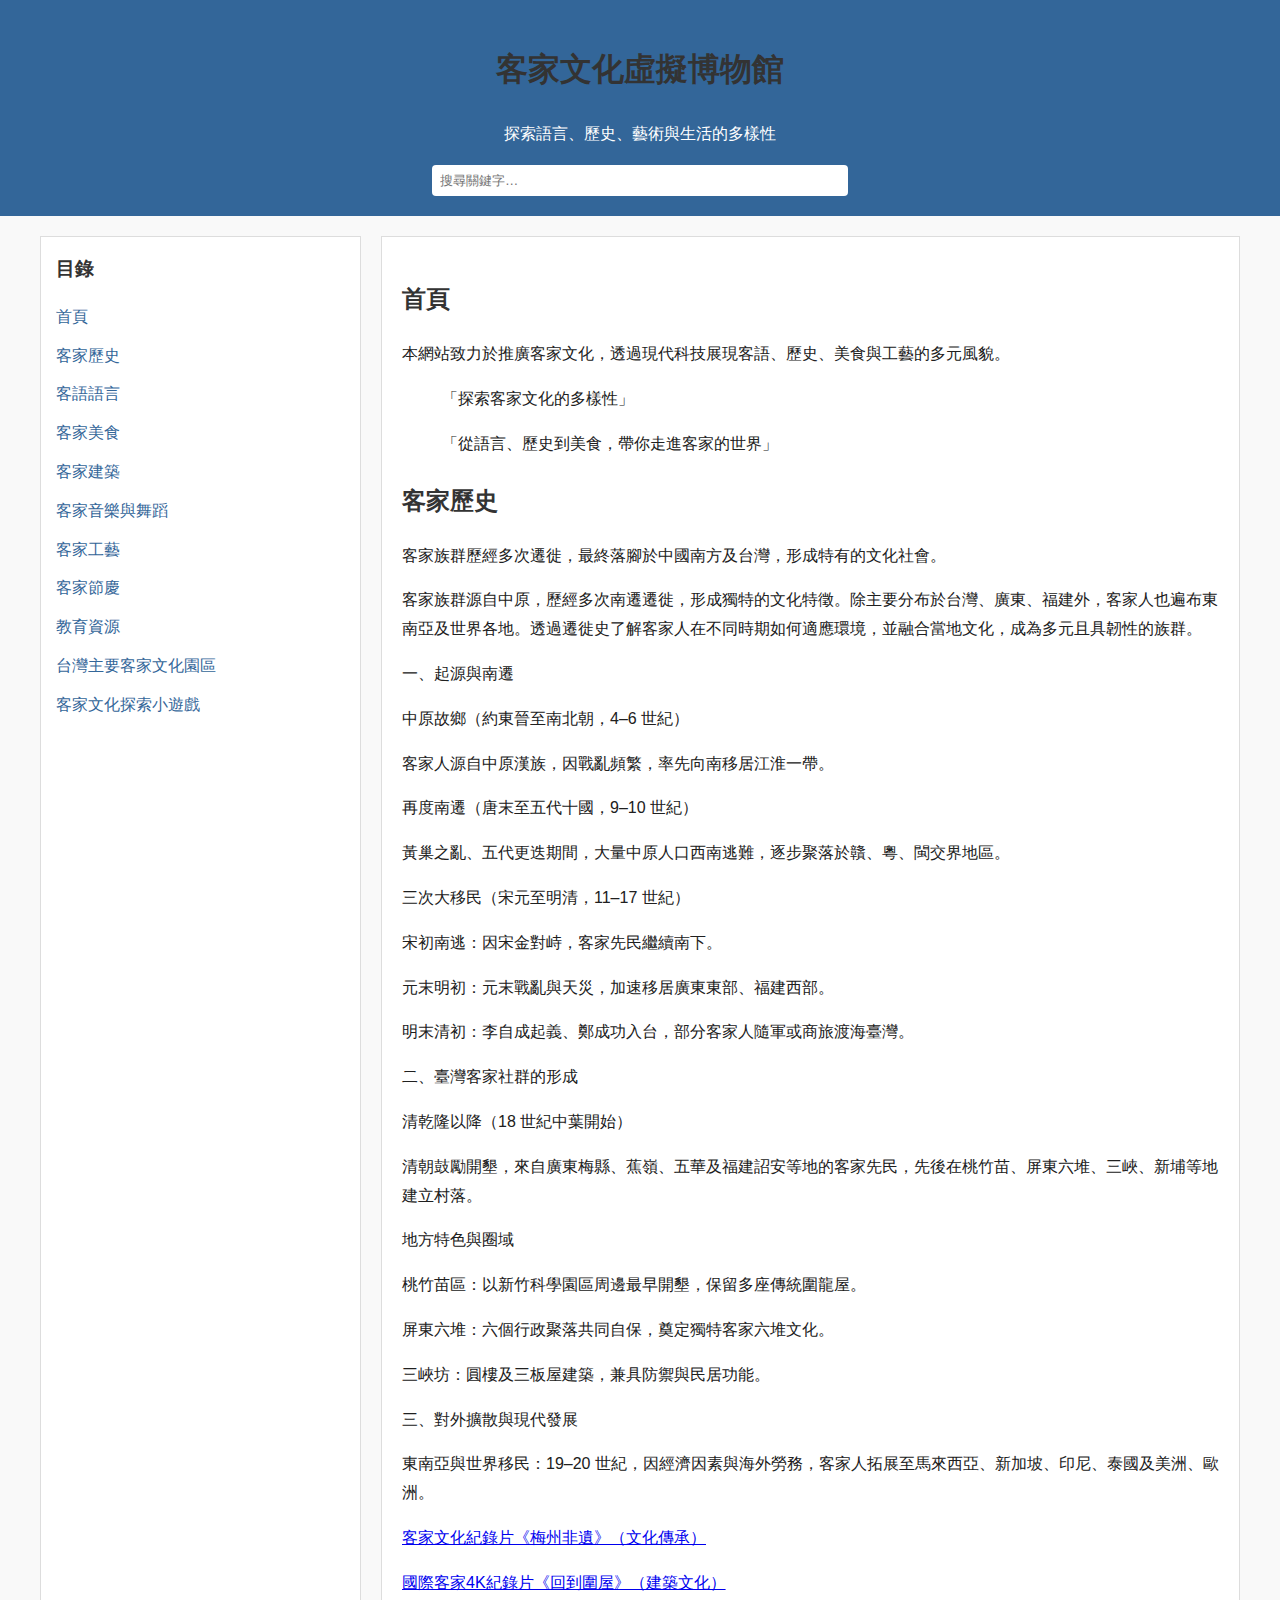
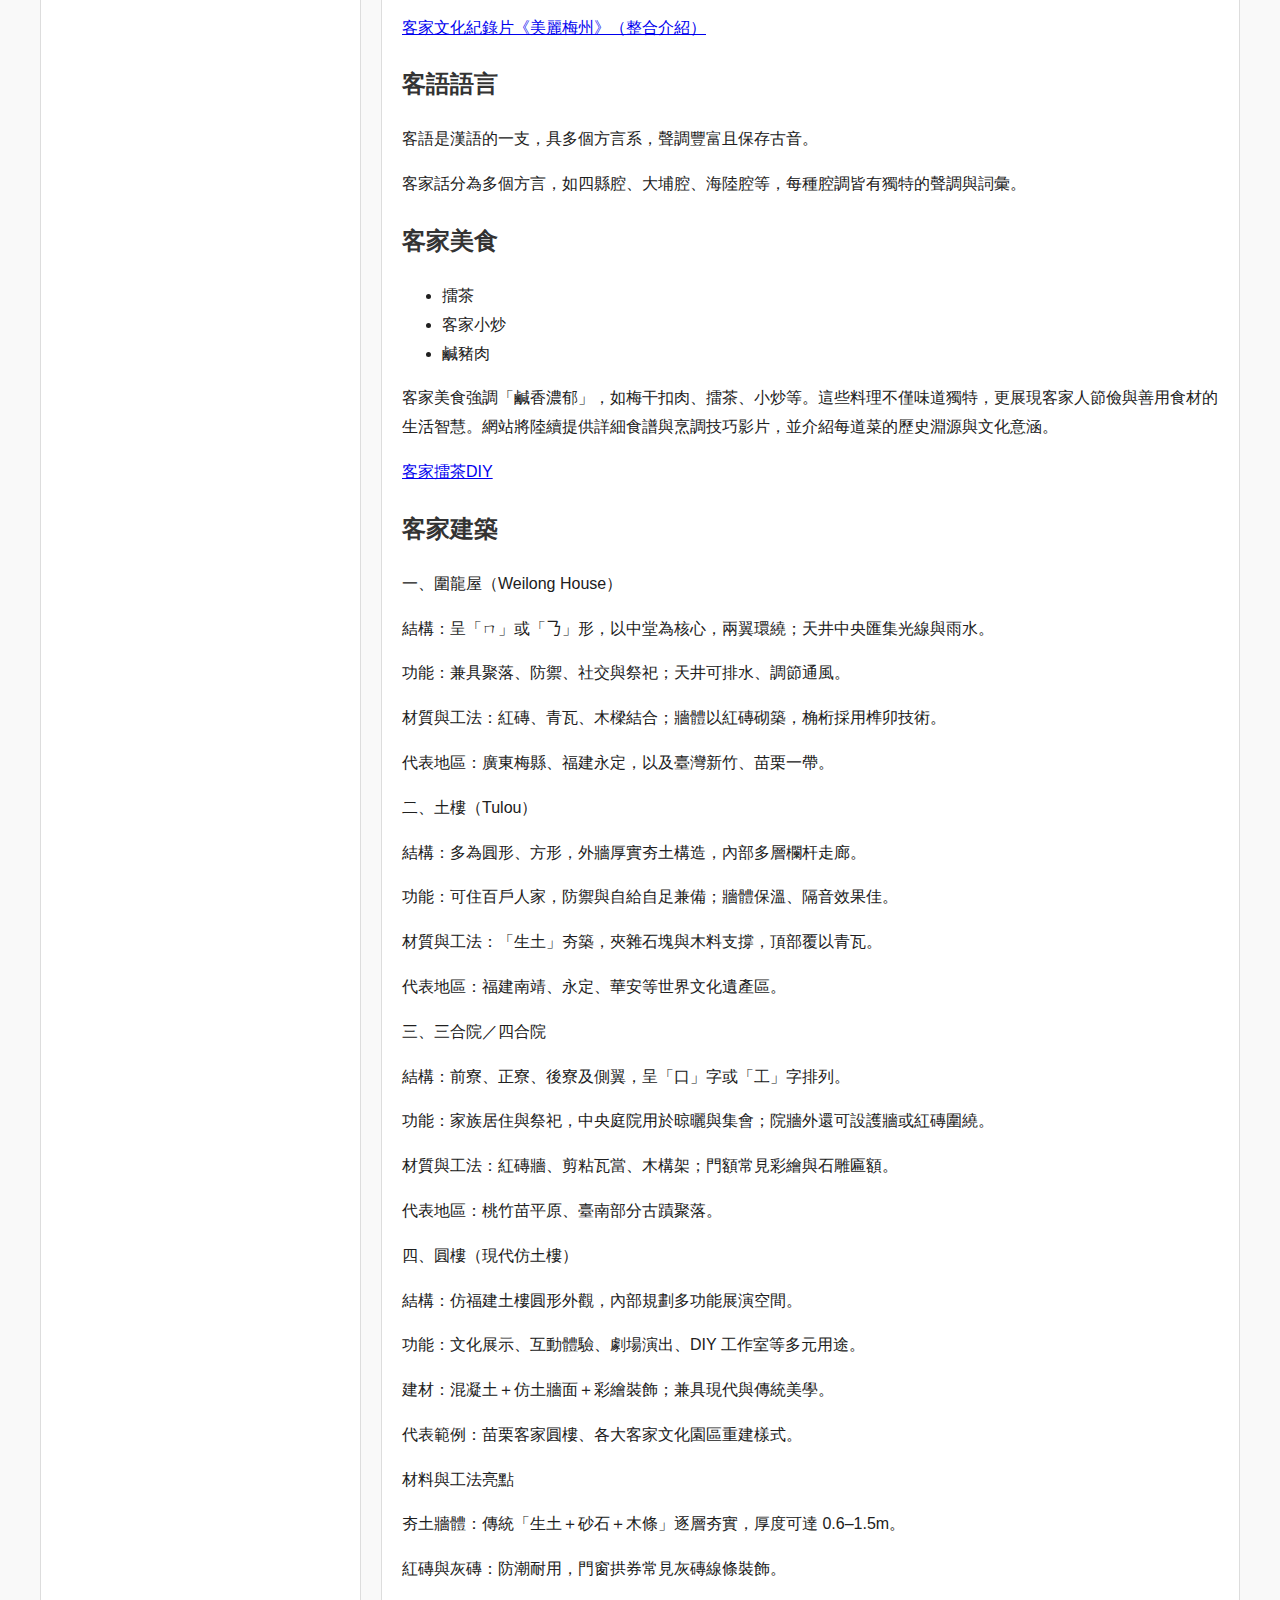
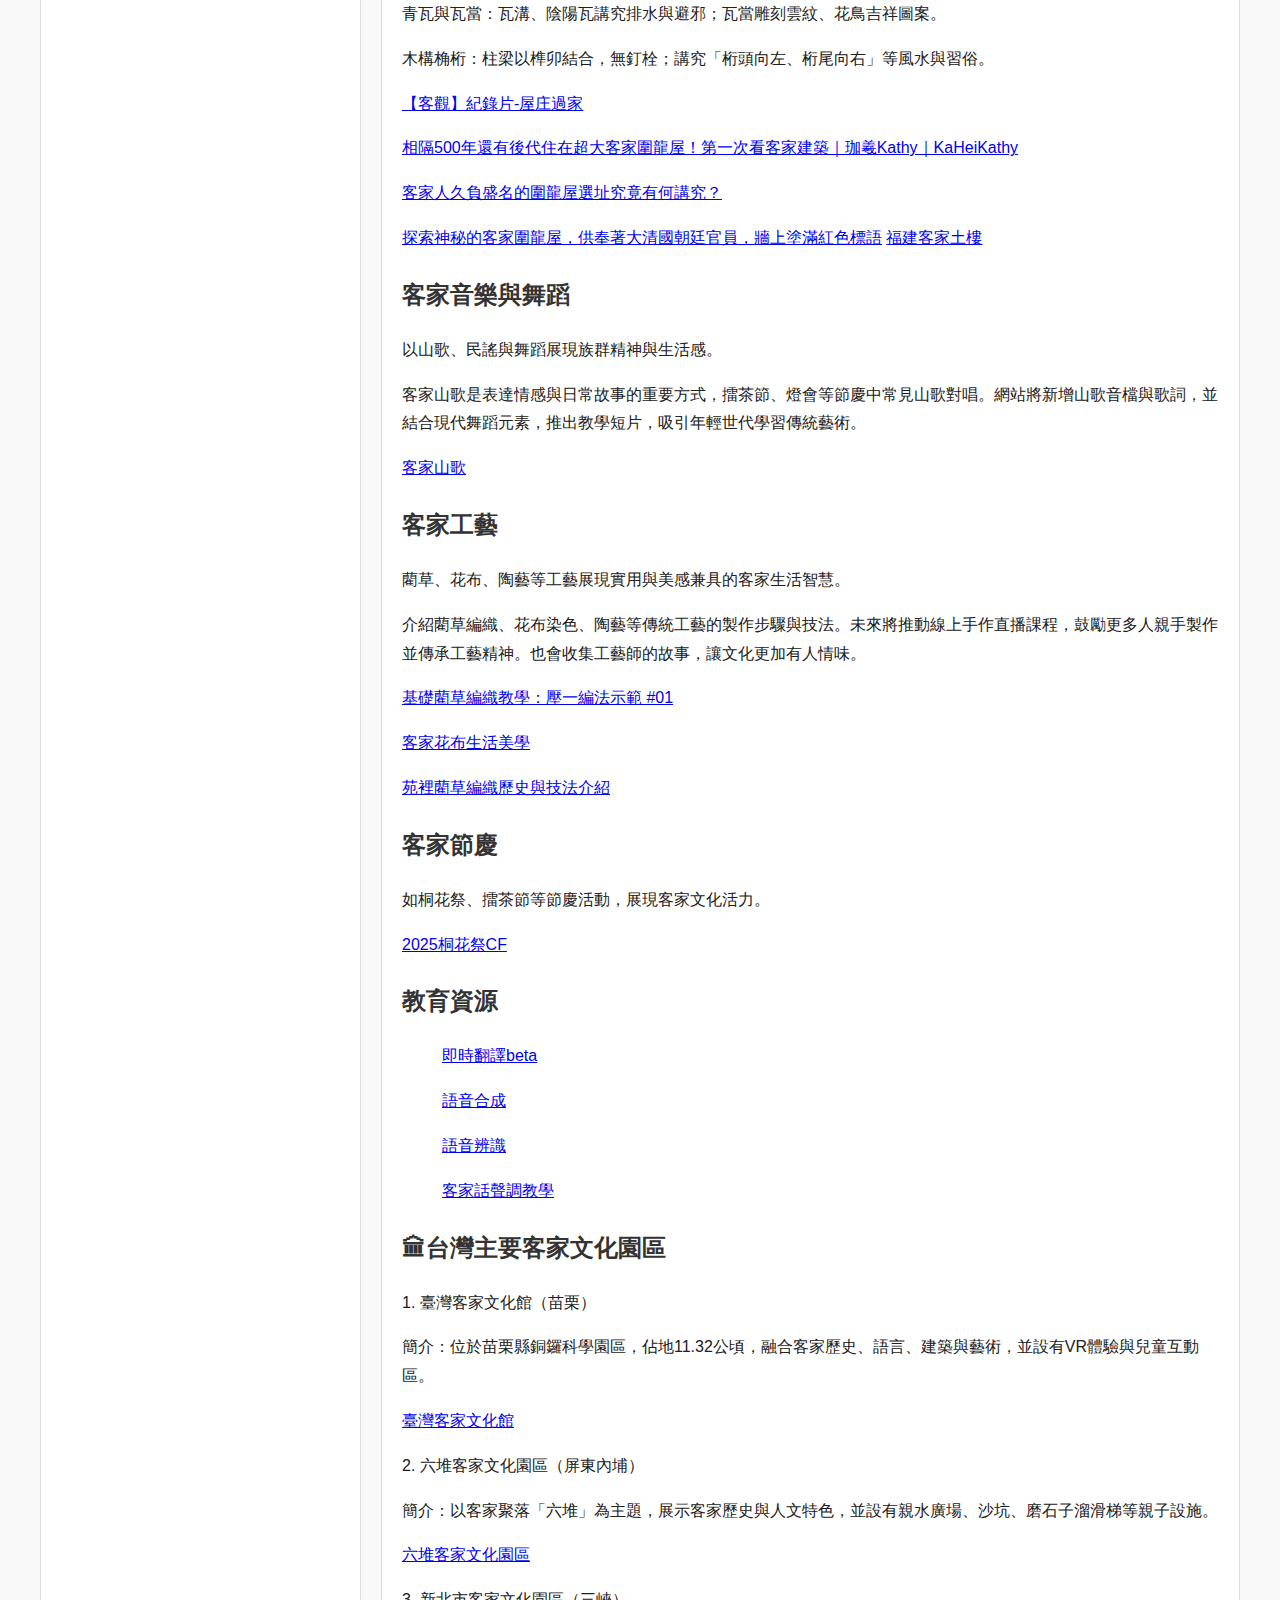
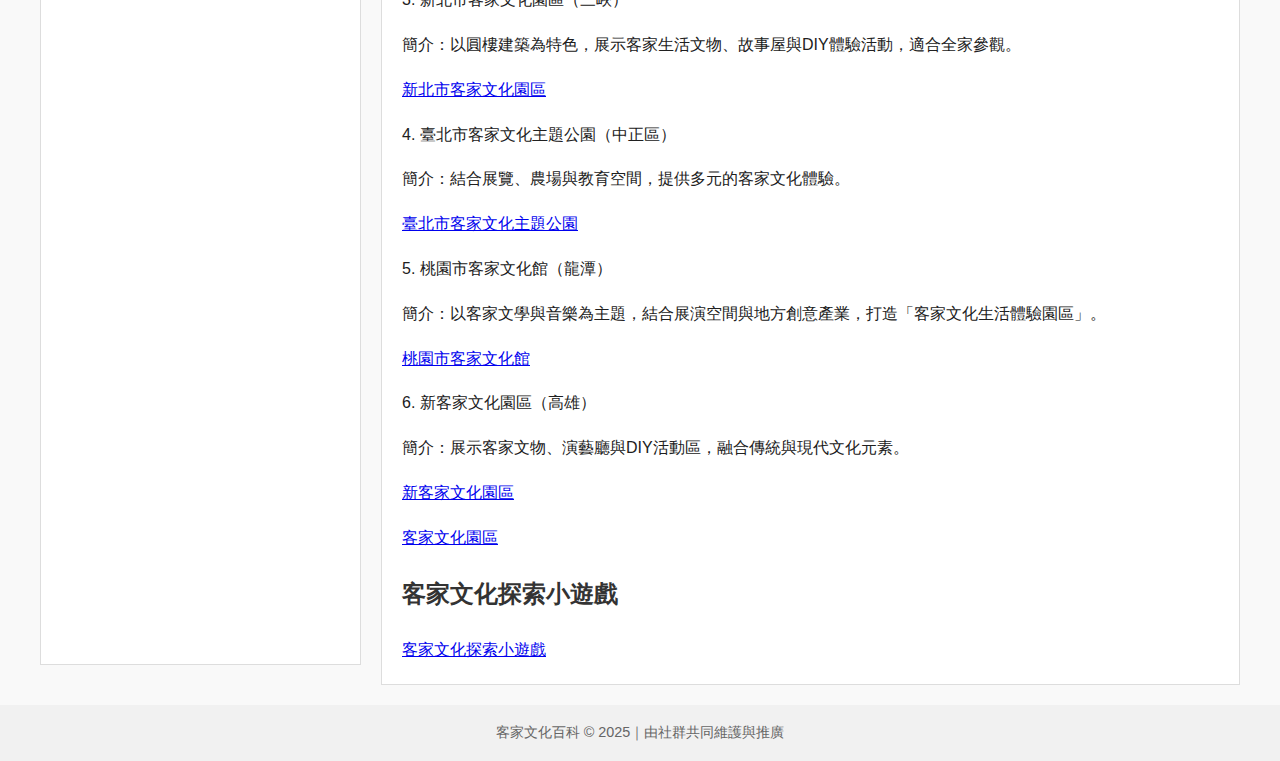
<file: index.html>
<!DOCTYPE html>
<html lang="zh-Hant">
<head>
  <meta charset="UTF-8">
  <meta name="viewport" content="width=device-width, initial-scale=1">
  <title>客家文化虛擬博物館</title>
  <style>
    body {
      font-family: "Noto Sans TC", sans-serif;
      line-height: 1.8;
      background-color: #f9f9f9;
      margin: 0;
      padding: 0;
      color: #202020;
    }

    header {
      background-color: #336699;
      color: white;
      padding: 20px;
      text-align: center;
    }

    .search-bar {
      margin-top: 10px;
    }

    .search-bar input {
      padding: 8px;
      width: 60%;
      max-width: 400px;
      border: none;
      border-radius: 4px;
    }

    main {
      display: flex;
      flex-wrap: wrap;
      padding: 20px;
      max-width: 1200px;
      margin: auto;
    }

    nav {
      flex: 1 1 250px;
      background-color: #fff;
      border: 1px solid #ddd;
      padding: 15px;
      margin-bottom: 20px;
    }

    nav h2 {
      font-size: 1.2em;
      margin-top: 0;
    }

    nav ul {
      list-style-type: none;
      padding-left: 0;
    }

    nav ul li {
      margin-bottom: 10px;
    }

    nav a {
      color: #336699;
      text-decoration: none;
    }

    article {
      flex: 3 1 700px;
      background-color: #fff;
      padding: 20px;
      border: 1px solid #ddd;
      margin-left: 20px;
    }

    h1, h2, h3 {
      color: #333;
    }

    table {
      border-collapse: collapse;
      width: 100%;
      margin: 15px 0;
    }

    table, th, td {
      border: 1px solid #ccc;
    }

    th, td {
      padding: 8px;
      text-align: left;
    }

    footer {
      background-color: #f1f1f1;
      text-align: center;
      padding: 15px;
      font-size: 0.9em;
      color: #666;
    }

    /* 響應式設計 */
    @media (max-width: 768px) {
      main {
        flex-direction: column;
        padding: 10px;
      }

      nav {
        margin-right: 0;
        margin-bottom: 15px;
      }

      article {
        margin-left: 0;
      }

      .search-bar input {
        width: 90%;
      }
    }
  </style>
</head>
<body>
  <header>
    <h1>客家文化虛擬博物館</h1>
    <p>探索語言、歷史、藝術與生活的多樣性</p>
    <div class="search-bar">
      <input type="text" placeholder="搜尋關鍵字…" oninput="searchContent(this.value)">
    </div>
  </header>

  <main>
    <nav>
      <h2>目錄</h2>
      <ul>
        <li><a href="#首頁">首頁</a></li>
        <li><a href="#客家歷史">客家歷史</a></li>
        <li><a href="#客語語言">客語語言</a></li>
        <li><a href="#客家美食">客家美食</a></li>
        <li><a href="#客家建築">客家建築</a></li>
        <li><a href="#客家音樂與舞蹈">客家音樂與舞蹈</a></li>
        <li><a href="#客家工藝">客家工藝</a></li>
        <li><a href="#客家節慶">客家節慶</a></li>
        <li><a href="#教育資源">教育資源</a></li>
        <li><a href="#台灣主要客家文化園區">台灣主要客家文化園區</a></li>
        <li><a href="#客家文化探索小遊戲">客家文化探索小遊戲</a></li>
      </ul>
    </nav>

    <article id="main-content">
      <!-- 各主題內容區塊：可重複新增、修改或移動 -->
      <section id="首頁">
        <h2>首頁</h2>
        <p>本網站致力於推廣客家文化，透過現代科技展現客語、歷史、美食與工藝的多元風貌。</p>
        <blockquote>「探索客家文化的多樣性」</blockquote>
        <blockquote>「從語言、歷史到美食，帶你走進客家的世界」</blockquote>
      </section>

      <section id="客家歷史">
        <h2>客家歷史</h2>
        <p>客家族群歷經多次遷徙，最終落腳於中國南方及台灣，形成特有的文化社會。</p>
        <p>客家族群源自中原，歷經多次南遷遷徙，形成獨特的文化特徵。除主要分布於台灣、廣東、福建外，客家人也遍布東南亞及世界各地。透過遷徙史了解客家人在不同時期如何適應環境，並融合當地文化，成為多元且具韌性的族群。</p>
        <p>一、起源與南遷</p>
        <p>中原故鄉（約東晉至南北朝，4–6 世紀）</p>
        <p>客家人源自中原漢族，因戰亂頻繁，率先向南移居江淮一帶。</p>
        <p>再度南遷（唐末至五代十國，9–10 世紀）</p>
        <p>黃巢之亂、五代更迭期間，大量中原人口西南逃難，逐步聚落於贛、粵、閩交界地區。</p>
        <p>三次大移民（宋元至明清，11–17 世紀）</p>
        <p>宋初南逃：因宋金對峙，客家先民繼續南下。</p>
        <p>元末明初：元末戰亂與天災，加速移居廣東東部、福建西部。</p>
        <p>明末清初：李自成起義、鄭成功入台，部分客家人隨軍或商旅渡海臺灣。</p>
        <p>二、臺灣客家社群的形成</p>
        <p>清乾隆以降（18 世紀中葉開始）</p>
        <p>清朝鼓勵開墾，來自廣東梅縣、蕉嶺、五華及福建詔安等地的客家先民，先後在桃竹苗、屏東六堆、三峽、新埔等地建立村落。</p>
        <p>地方特色與圈域</p>
        <p>桃竹苗區：以新竹科學園區周邊最早開墾，保留多座傳統圍龍屋。</p>
        <p>屏東六堆：六個行政聚落共同自保，奠定獨特客家六堆文化。</p>
        <p>三峽坊：圓樓及三板屋建築，兼具防禦與民居功能。</p>
        <p>三、對外擴散與現代發展</p>
        <p>東南亞與世界移民：19–20 世紀，因經濟因素與海外勞務，客家人拓展至馬來西亞、新加坡、印尼、泰國及美洲、歐洲。</p>
        <a href="https://www.youtube.com/playlist?list=PL-487RTvOdDum_r9KQpSFPb42Moki73CT" >客家文化紀錄片《梅州非遺》（文化傳承）</a><p></p>
        <a href="https://www.youtube.com/watch?v=8Br3T9kJo4g" >國際客家4K紀錄片《回到圍屋》（建築文化）</a><p></p>
        <a href="https://www.youtube.com/playlist?list=PL-487RTvOdDu0dfzi7yJqzF1mHwvIaWVR" >客家文化紀錄片《美麗梅州》（整合介紹）</a>
      </section>

      <section id="客語語言">
        <h2>客語語言</h2>
        <p>客語是漢語的一支，具多個方言系，聲調豐富且保存古音。</p>
        <p>客家話分為多個方言，如四縣腔、大埔腔、海陸腔等，每種腔調皆有獨特的聲調與詞彙。</p>
      </section>

      <section id="客家美食">
        <h2>客家美食</h2>
        <ul>
          <li>擂茶</li>
          <li>客家小炒</li>
          <li>鹹豬肉</li>
        </ul>
        <p>客家美食強調「鹹香濃郁」，如梅干扣肉、擂茶、小炒等。這些料理不僅味道獨特，更展現客家人節儉與善用食材的生活智慧。網站將陸續提供詳細食譜與烹調技巧影片，並介紹每道菜的歷史淵源與文化意涵。</p>
        <a href="https://www.youtube.com/watch?v=wAk1fAq81HI" >客家擂茶DIY</a>
      </section>

      <section id="客家建築">
        <h2>客家建築</h2>
        <p>一、圍龍屋（Weilong House）</p>
        <p>結構：呈「ㄇ」或「𠄎」形，以中堂為核心，兩翼環繞；天井中央匯集光線與雨水。</p>
        <p>功能：兼具聚落、防禦、社交與祭祀；天井可排水、調節通風。</p>
        <p>材質與工法：紅磚、青瓦、木樑結合；牆體以紅磚砌築，桷桁採用榫卯技術。</p>
        <p>代表地區：廣東梅縣、福建永定，以及臺灣新竹、苗栗一帶。</p>
        <p>二、土樓（Tulou）</p>
        <p>結構：多為圓形、方形，外牆厚實夯土構造，內部多層欄杆走廊。</p>
        <p>功能：可住百戶人家，防禦與自給自足兼備；牆體保溫、隔音效果佳。</p>
        <p>材質與工法：「生土」夯築，夾雜石塊與木料支撐，頂部覆以青瓦。</p>
        <p>代表地區：福建南靖、永定、華安等世界文化遺產區。</p>
        <p>三、三合院／四合院</p>
        <p>結構：前寮、正寮、後寮及側翼，呈「口」字或「工」字排列。</p>
        <p>功能：家族居住與祭祀，中央庭院用於晾曬與集會；院牆外還可設護牆或紅磚圍繞。</p>
        <p>材質與工法：紅磚牆、剪粘瓦當、木構架；門額常見彩繪與石雕匾額。</p>
        <p>代表地區：桃竹苗平原、臺南部分古蹟聚落。</p>
        <p>四、圓樓（現代仿土樓）</p>
        <p>結構：仿福建土樓圓形外觀，內部規劃多功能展演空間。</p>
        <p>功能：文化展示、互動體驗、劇場演出、DIY 工作室等多元用途。</p>
        <p>建材：混凝土＋仿土牆面＋彩繪裝飾；兼具現代與傳統美學。</p>
        <p>代表範例：苗栗客家圓樓、各大客家文化園區重建樣式。</p>
        <p>材料與工法亮點</p>
        <p>夯土牆體：傳統「生土＋砂石＋木條」逐層夯實，厚度可達 0.6–1.5m。</p>
        <p>紅磚與灰磚：防潮耐用，門窗拱券常見灰磚線條裝飾。</p>
        <p>青瓦與瓦當：瓦溝、陰陽瓦講究排水與避邪；瓦當雕刻雲紋、花鳥吉祥圖案。</p>
        <p>木構桷桁：柱梁以榫卯結合，無釘栓；講究「桁頭向左、桁尾向右」等風水與習俗。</p>
        <a href="https://www.youtube.com/watch?v=vMTgDO-aKss" >【客觀】紀錄片-屋庄過家</a><p></p>
        <a href="https://www.youtube.com/watch?v=hh7VdxOTWOU&utm_source=chatgpt.com" >相隔500年還有後代住在超大客家圍龍屋！第一次看客家建築｜珈羲Kathy｜KaHeiKathy</a><p></p>
        <a href="https://www.youtube.com/watch?v=wJoShWhOPYA&utm_source=chatgpt.com" >客家人久負盛名的圍龍屋選址究竟有何講究？</a><p></p>
        <a href="https://www.youtube.com/watch?v=-cNLnKjLJEw&utm_source=chatgpt.com" >探索神秘的客家圍龍屋，供奉著大清國朝廷官員，牆上塗滿紅色標語</a>
        <a href="https://www.youtube.com/watch?v=PoSKGeySJVw&utm_source=chatgpt.com" >福建客家土樓</a>
      </section>

      <section id="客家音樂與舞蹈">
        <h2>客家音樂與舞蹈</h2>
        <p>以山歌、民謠與舞蹈展現族群精神與生活感。</p>
        <p>客家山歌是表達情感與日常故事的重要方式，擂茶節、燈會等節慶中常見山歌對唱。網站將新增山歌音檔與歌詞，並結合現代舞蹈元素，推出教學短片，吸引年輕世代學習傳統藝術。</p>
        <a href="https://youtu.be/yCmjjPnjQLk?si=z1blYrBc2-fosiq-" >客家山歌</a>
      </section>

      <section id="客家工藝">
        <h2>客家工藝</h2>
        <p>藺草、花布、陶藝等工藝展現實用與美感兼具的客家生活智慧。</p>
        <p>介紹藺草編織、花布染色、陶藝等傳統工藝的製作步驟與技法。未來將推動線上手作直播課程，鼓勵更多人親手製作並傳承工藝精神。也會收集工藝師的故事，讓文化更加有人情味。</p>
        <a href="https://www.youtube.com/watch?pp=ygUHI-iXuuWtkA%3D%3D&v=MZJlWwR5sxQ&utm_source=chatgpt.com" >基礎藺草編織教學：壓一編法示範 #01</a><p></p>
        <a href="https://www.youtube.com/watch?v=RzndTLCC3VM" >客家花布生活美學</a><p></p>
        <a href="https://www.youtube.com/watch?v=sziUiQa-lpY&utm_source=chatgpt.com" >苑裡藺草編織歷史與技法介紹</a>
      </section>

      <section id="客家節慶">
        <h2>客家節慶</h2>
        <p>如桐花祭、擂茶節等節慶活動，展現客家文化活力。</p>
        <a href="https://www.youtube.com/watch?pp=0gcJCdgAo7VqN5tD&v=LaYYevBIG-g&utm_source=chatgpt.com" >2025桐花祭CF</a>
      </section>

      <section id="教育資源">
        <h2>教育資源</h2>
        <ul>
          <a href="https://speech.hakka.gov.tw/Translation/Online">即時翻譯beta</a><p></p>
          <a href="https://speech.hakka.gov.tw/TTS/Synthesis">語音合成</a><p></p>
          <a href="https://speech.hakka.gov.tw/AsR/Recognition">語音辨識</a><p></p>
          <a href="https://www.youtube.com/watch?v=uAovsWpScIE" >客家話聲調教學</a>
        </ul>
      </section>

      <section id="台灣主要客家文化園區">
        <h2>🏛台灣主要客家文化園區</h2>
        <p>1. 臺灣客家文化館（苗栗）</p>
        <p>簡介：位於苗栗縣銅鑼科學園區，佔地11.32公頃，融合客家歷史、語言、建築與藝術，並設有VR體驗與兒童互動區。</p>
        <a href="https://thcdc.hakka.gov.tw/1240/">臺灣客家文化館</a>
        <p>2. 六堆客家文化園區（屏東內埔）</p>
        <p>簡介：以客家聚落「六堆」為主題，展示客家歷史與人文特色，並設有親水廣場、沙坑、磨石子溜滑梯等親子設施。</p>
        <a href="https://thcdc.hakka.gov.tw/1240/">六堆客家文化園區</a>
        <p>3. 新北市客家文化園區（三峽）</p>
        <p>簡介：以圓樓建築為特色，展示客家生活文物、故事屋與DIY體驗活動，適合全家參觀。</p>
        <a href="https://www.museum.ntpc.gov.tw/xmdoc/cont?sid=0G297837139364747206&xsmsid=0G275735901206394658">新北市客家文化園區</a>
        <p>4. 臺北市客家文化主題公園（中正區）</p>
        <p>簡介：結合展覽、農場與教育空間，提供多元的客家文化體驗。</p>
        <a href="https://ssl.thcp.org.tw/">臺北市客家文化主題公園</a>
        <p>5. 桃園市客家文化館（龍潭）</p>
        <p>簡介：以客家文學與音樂為主題，結合展演空間與地方創意產業，打造「客家文化生活體驗園區」。</p>
        <a href="https://www.hakka.tycg.gov.tw/cp.aspx?n=15426">桃園市客家文化館</a>
        <p>6. 新客家文化園區（高雄）</p>
        <p>簡介：展示客家文物、演藝廳與DIY活動區，融合傳統與現代文化元素。</p>
        <a href="https://chakcg.kcg.gov.tw/Content_List.aspx?n=0D459380A8E989AA">新客家文化園區</a><p></p>
        <a href="https://www.youtube.com/watch?v=lBoFxKnaUmg" >客家文化園區</a>
      </section>
      <section id="客家文化探索小遊戲">
        <h2>客家文化探索小遊戲</h2>
        <a href="game.html">客家文化探索小遊戲</a>
      </section>
    </article>
  </main>

  <footer>
    客家文化百科 © 2025｜由社群共同維護與推廣
  </footer>

  <script>
    function searchContent(keyword) {
      const content = document.getElementById("main-content");
      const sections = content.querySelectorAll("section");
      keyword = keyword.toLowerCase();

      sections.forEach(section => {
        const text = section.innerText.toLowerCase();
        if (text.includes(keyword)) {
          section.style.display = "block";
        } else {
          section.style.display = "none";
        }
      });
    }
  </script>
</body>
</html>
</file>
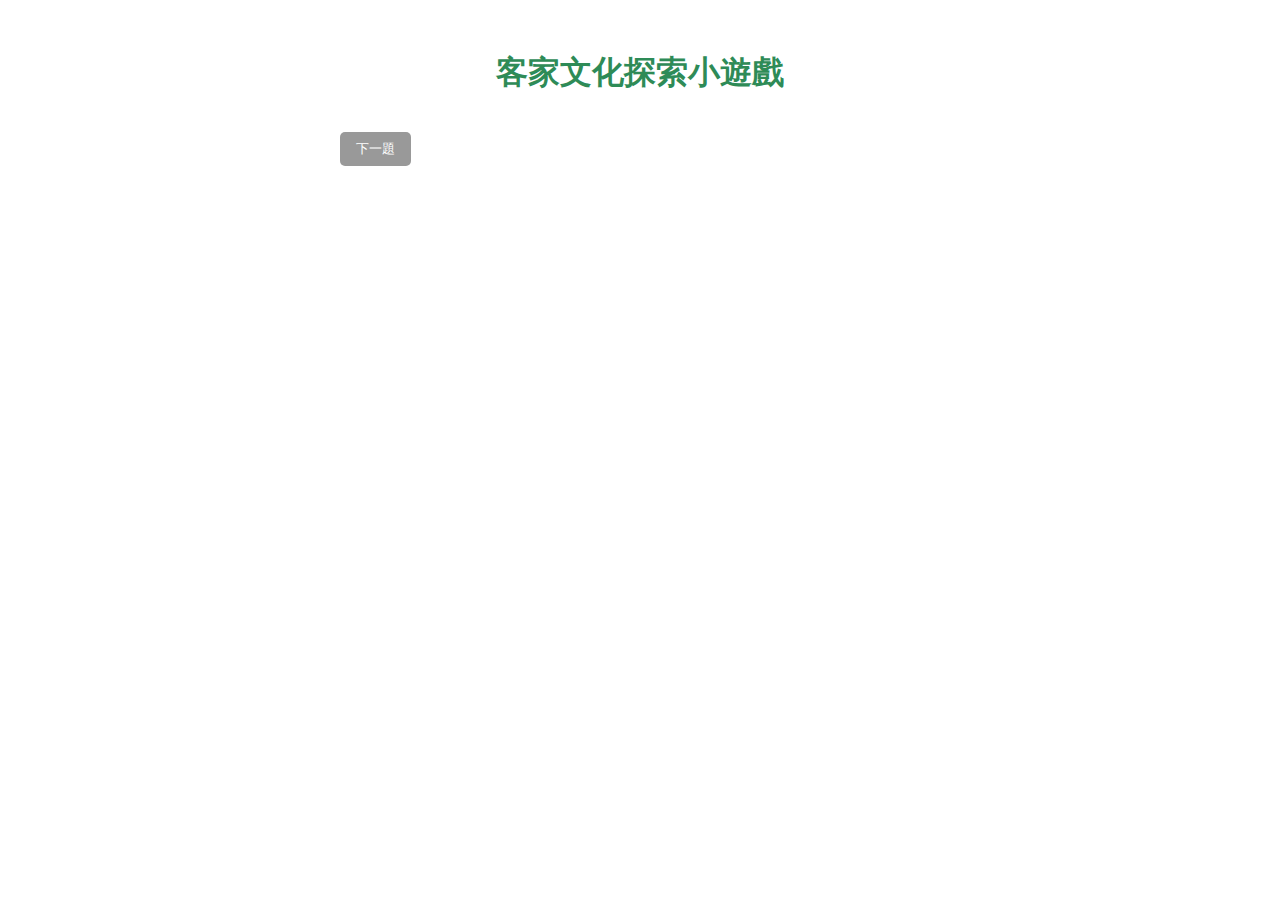
<file: game.html>
<!DOCTYPE html>
<html lang="zh-Hant">
<head>
<meta charset="UTF-8" />
<meta name="viewport" content="width=device-width, initial-scale=1" />
<title>客家文化探索小遊戲</title>
<style>
  body { font-family: "Noto Sans TC", sans-serif; max-width: 600px; margin: 20px auto; padding: 10px; }
  h1 { text-align: center; color: #2E8B57; }
  #question { margin: 20px 0; font-size: 1.2em; }
  .option { background: #f0f0f0; margin: 8px 0; padding: 10px; cursor: pointer; border-radius: 5px; }
  .option:hover { background: #c8e6c9; }
  .correct { background: #a5d6a7 !important; }
  .wrong { background: #ef9a9a !important; }
  #score { font-weight: bold; margin-top: 15px; }
  #next-btn { margin-top: 15px; padding: 8px 16px; background-color: #2E8B57; color: white; border: none; border-radius: 5px; cursor: pointer; }
  #next-btn:disabled { background-color: #999; cursor: not-allowed; }
  #result { font-size: 1.3em; margin-top: 30px; text-align: center; }
</style>
</head>
<body>

<h1>客家文化探索小遊戲</h1>

<div id="game-container">
  <div id="question"></div>
  <div id="options"></div>
  <button id="next-btn" disabled>下一題</button>
  <div id="score"></div>
</div>

<div id="result" style="display:none;"></div>

<script>
  const quizData = [
    {
      question: "客家人主要分布在哪些地區？",
      options: ["台灣北部與中部", "台灣南部與東部", "台灣西部與海外", "台灣中部與東北部"],
      answer: 2,
      info: "客家人大多分布在台灣西部如桃園、新竹、苗栗及海外地區。"
    },
    {
      question: "擂茶是由哪些材料製成？",
      options: ["綠茶、米、花生", "茶葉、芝麻、花生、穀物", "紅茶、豆類、糖", "茶葉、水果、蜂蜜"],
      answer: 1,
      info: "擂茶由茶葉、芝麻、花生、穀物等磨製而成，是客家特色飲品。"
    },
    {
      question: "客家花布的特色顏色是什麼？",
      options: ["紅色與藍色", "黃色與綠色", "藍色與白色", "黑色與紅色"],
      answer: 2,
      info: "客家花布以藍色與白色為主，花紋細緻且色彩鮮明。"
    },
    {
      question: "客家傳統節日有哪些？",
      options: ["端午節、天穿日、上元節", "中秋節、清明節、除夕", "元宵節、端午節、重陽節", "清明節、天穿日、端午節"],
      answer: 0,
      info: "客家重要節日包含端午節、天穿日與上元節。"
    },
    {
      question: "客家話中「你好」怎麼說？",
      options: ["Li ho", "Ni hao", "Nei ho", "Li ho bo"],
      answer: 0,
      info: "客家話「你好」發音近似「Li ho」。"
    },
    {
      question: "客家人傳統的建築樣式是？",
      options: ["四合院", "三合院", "吊腳樓", "磚瓦屋"],
      answer: 0,
      info: "客家傳統建築多為四合院，講究防禦與聚居。"
    },
    {
      question: "客家菜中著名的鹹味肉類料理是？",
      options: ["鹹豬肉", "紅燒肉", "烤鴨", "叉燒"],
      answer: 0,
      info: "鹹豬肉是客家經典菜色，保存肉品的傳統方法。"
    },
    {
      question: "天穿日是客家傳統節日中慶祝什麼？",
      options: ["天神穿洞修補天空", "祖先祭祀", "豐收慶典", "迎春活動"],
      answer: 0,
      info: "天穿日紀念天神補天的傳說，是客家重要節日。"
    },
    {
      question: "客家話屬於哪種語言系？",
      options: ["閩南語系", "粵語系", "漢藏語系", "客家語系"],
      answer: 3,
      info: "客家話屬於漢藏語系的客家語分支。"
    },
    {
      question: "客家擂茶常搭配哪種配料飲用？",
      options: ["鹹菜", "油條", "甜點", "生菜"],
      answer: 0,
      info: "擂茶常配鹹菜一起吃，口味更豐富。"
    },
    {
      question: "客家山歌的特色是什麼？",
      options: ["重唱和聲", "高亢婉轉", "快節奏", "低沉嗓音"],
      answer: 1,
      info: "客家山歌以高亢婉轉著稱，表達豐富情感。"
    },
    {
      question: "客家人使用哪種器具來製作擂茶？",
      options: ["石臼", "擂缽", "木杵", "砂鍋"],
      answer: 1,
      info: "擂茶用擂缽（石臼狀器具）將茶葉與穀物磨成粉。"
    },
    {
      question: "客家建築常見用來防禦的設計是？",
      options: ["厚重磚牆", "環形護城河", "高樓", "木柵欄"],
      answer: 0,
      info: "四合院厚重的磚牆可防禦外來攻擊。"
    },
    {
      question: "客家人傳統婚禮中常見的習俗是？",
      options: ["拜天地", "披紅袍", "燒香拜佛", "迎親踩轎"],
      answer: 0,
      info: "拜天地是客家傳統婚禮的核心儀式。"
    },
    {
      question: "客家話中“謝謝”怎麼說？",
      options: ["多謝", "感恩", "謝謝", "多多謝"],
      answer: 3,
      info: "客家話中常說「多多謝」表示謝意。"
    },
    {
      question: "客家擂茶中常加入哪種穀物？",
      options: ["糯米", "玉米", "小米", "大麥"],
      answer: 2,
      info: "擂茶中經常加入小米增加口感。"
    },
    {
      question: "客家人傳統節慶中的“上元節”主要慶祝什麼？",
      options: ["祈求平安", "迎接春天", "祭祀祖先", "慶祝豐收"],
      answer: 0,
      info: "上元節是祈求平安的傳統節日。"
    },
    {
      question: "客家山歌在傳唱時常用哪種樂器伴奏？",
      options: ["二胡", "笛子", "三弦", "鋼琴"],
      answer: 2,
      info: "三弦是客家山歌常見的伴奏樂器。"
    },
    {
      question: "客家花布常見的圖案有哪些？",
      options: ["梅花與蝴蝶", "龍鳳紋", "鳳梨與鳳凰", "鳳梨與花卉"],
      answer: 3,
      info: "客家花布經常使用鳳梨與花卉圖案象徵吉祥。"
    },
    {
      question: "客家人傳統農耕文化中重要的祭祀是？",
      options: ["土地公祭", "祖先祭", "神農祭", "火神祭"],
      answer: 0,
      info: "土地公祭是感謝土地神保佑農作的重要祭典。"
    }
  ];

  let currentIndex = 0;
  let score = 0;

  const questionEl = document.getElementById("question");
  const optionsEl = document.getElementById("options");
  const nextBtn = document.getElementById("next-btn");
  const scoreEl = document.getElementById("score");
  const resultEl = document.getElementById("result");

  function loadQuestion() {
    nextBtn.disabled = true;
    const currentData = quizData[currentIndex];
    questionEl.textContent = 第 ${currentIndex + 1} 題： + currentData.question;
    optionsEl.innerHTML = "";
    currentData.options.forEach((option, i) => {
      const div = document.createElement("div");
      div.className = "option";
      div.textContent = option;
      div.onclick = () => selectAnswer(i, div);
      optionsEl.appendChild(div);
    });
    scoreEl.textContent = `分數：${score}`;
  }

  function selectAnswer(selected, div) {
    const currentData = quizData[currentIndex];
    const allOptions = optionsEl.children;

    for (let i = 0; i < allOptions.length; i++) {
      allOptions[i].onclick = null; // 禁止再點
      if (i === currentData.answer) {
        allOptions[i].classList.add("correct");
      }
    }
    if (selected === currentData.answer) {
      score++;
      div.classList.add("correct");
    } else {
      div.classList.add("wrong");
    }
    scoreEl.textContent = `分數：${score}`;
    showInfo(currentData.info);
    nextBtn.disabled = false;
  }

  function showInfo(text) {
    const infoDiv = document.createElement("div");
    infoDiv.style.marginTop = "10px";
    infoDiv.style.fontStyle = "italic";
    infoDiv.textContent = "文化小知識：" + text;
    optionsEl.appendChild(infoDiv);
  }

  nextBtn.onclick = () => {
    currentIndex++;
    if (currentIndex >= quizData.length) {
      showResult();
    } else {
      loadQuestion();
    }
  };

  function showResult() {
    document.getElementById("game-container").style.display = "none";
    resultEl.style.display = "block";
    resultEl.textContent = `遊戲結束！你的總分是 ${score} / ${quizData.length}。謝謝參加客家文化探索！`;
  }

  loadQuestion();
</script>

</body>
</html>
</file>
